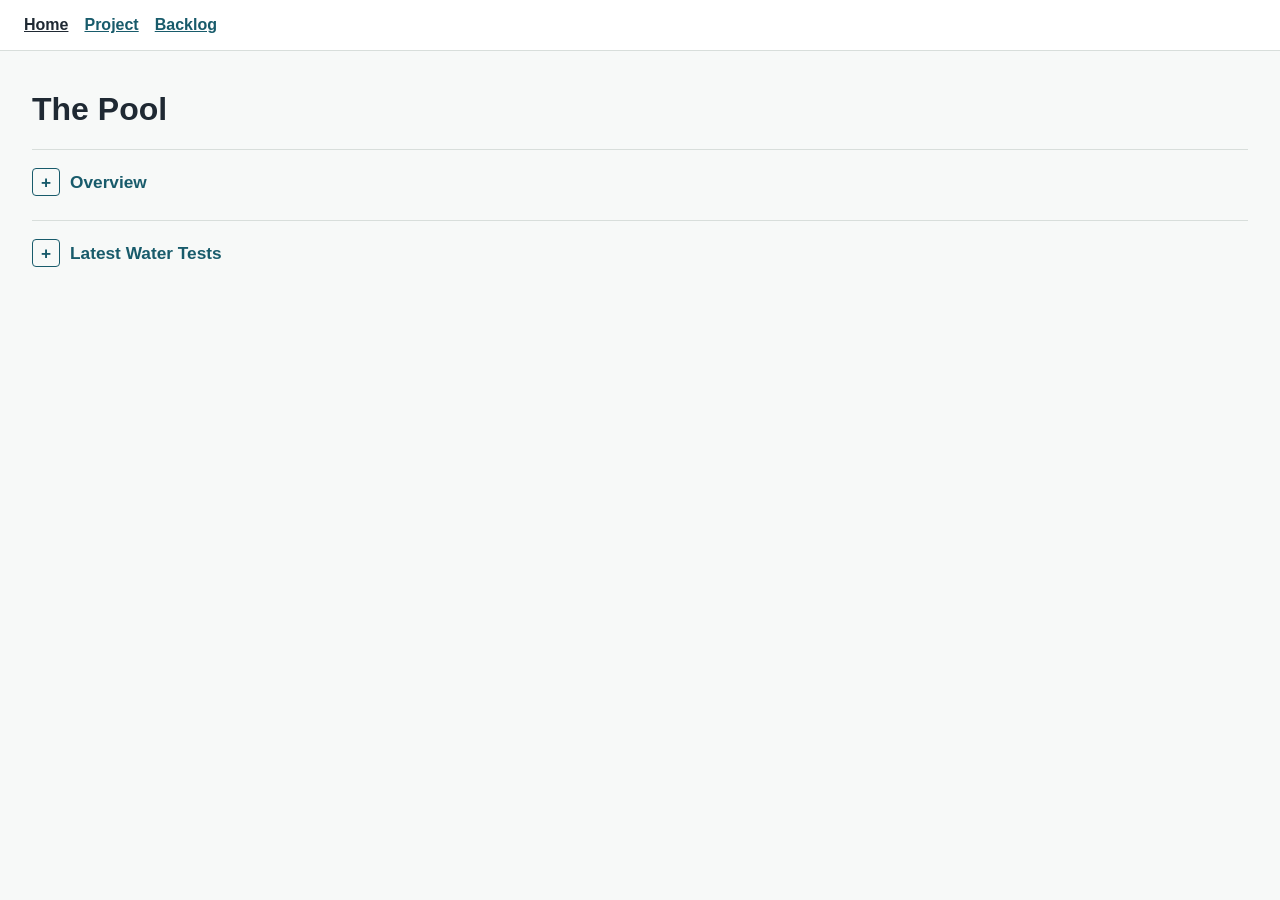
<file: public_html/index.html>
<!doctype html>
<html lang="en">
  <head>
    <meta charset="utf-8">
    <meta name="viewport" content="width=device-width, initial-scale=1">
    <title>The Pool</title>
    <link rel="stylesheet" href="styles.css">
  </head>
  <body>
    <header>
      <a href="index.html" aria-current="page">Home</a>
      <a href="project.html">Project</a>
      <a href="backlog.html">Backlog</a>
    </header>

    <main>
      <h1>The Pool</h1>
      <details class="page-section">
        <summary>Overview</summary>
        <div class="section-content">
          <p>Poolside website work starts here.</p>
        </div>
      </details>

      <details class="page-section">
        <summary>Latest Water Tests</summary>
        <div class="section-content">
          <section class="water-tests" aria-labelledby="latest-tests-title">
            <div class="section-heading">
              <h2 id="latest-tests-title">Last Three Readings</h2>
              <p>Readings use the seven values from the Leslie's 7-in-1 pool and spa strip bottle.</p>
            </div>

            <div class="strip-chart" aria-label="Leslie's 7-in-1 color chart">
              <div class="chart-heading">
                <span>Strip value</span>
                <span>Low</span>
                <span>High</span>
                <span>Bottle color chart</span>
                <span>Date<br><small>Jul 27, 8:00 AM</small></span>
                <span>Date<br><small>Jul 24, 8:00 AM</small></span>
                <span>Date<br><small>Jul 21, 8:00 AM</small></span>
              </div>

              <div class="chart-row">
                <div class="chart-label">
                  <strong>FCl (ppm)</strong>
                  <span>Free Chlorine</span>
                </div>
                <div class="range-value">1</div>
                <div class="range-value">3</div>
                <div class="swatches">
                  <span class="swatch fcl-0"><b>0</b><small>(0)</small></span>
                  <span class="swatch fcl-05"><b>0.5</b><small>(1)</small></span>
                  <span class="ok-range">
                    <span class="swatch fcl-1 ok"><b>1</b><small>(2)</small></span>
                    <span class="swatch fcl-3 ok"><b>3</b><small>(6)</small></span>
                  </span>
                  <span class="swatch fcl-5"><b>5</b><small>(10)</small></span>
                  <span class="swatch fcl-10"><b>10</b><small>(20)</small></span>
                </div>
                <div class="reading-cell" data-date="Jul 27, 8:00 AM">3</div>
                <div class="reading-cell" data-date="Jul 24, 8:00 AM">1</div>
                <div class="reading-cell" data-date="Jul 21, 8:00 AM">0.5</div>
              </div>

              <div class="chart-row">
                <div class="chart-label">
                  <strong>Br (ppm)</strong>
                  <span>Bromine</span>
                </div>
                <div class="range-value">2</div>
                <div class="range-value">6</div>
                <div class="reference-cell">Uses the FCl bottle scale values in parentheses.</div>
                <div class="reading-cell" data-date="Jul 27, 8:00 AM">6</div>
                <div class="reading-cell" data-date="Jul 24, 8:00 AM">2</div>
                <div class="reading-cell" data-date="Jul 21, 8:00 AM">1</div>
              </div>

              <div class="chart-row">
                <div class="chart-label">
                  <strong>TCl (ppm)</strong>
                  <span>Total Chlorine</span>
                </div>
                <div class="range-value">1</div>
                <div class="range-value">3</div>
                <div class="swatches">
                  <span class="swatch tcl-0"><b>0</b></span>
                  <span class="swatch tcl-05"><b>0.5</b></span>
                  <span class="ok-range">
                    <span class="swatch tcl-1 ok"><b>1</b></span>
                    <span class="swatch tcl-3 ok"><b>3</b></span>
                  </span>
                  <span class="swatch tcl-5"><b>5</b></span>
                  <span class="swatch tcl-10"><b>10</b></span>
                </div>
                <div class="reading-cell" data-date="Jul 27, 8:00 AM">3</div>
                <div class="reading-cell" data-date="Jul 24, 8:00 AM">1</div>
                <div class="reading-cell" data-date="Jul 21, 8:00 AM">0.5</div>
              </div>

              <div class="chart-row">
                <div class="chart-label">
                  <strong>Alk (ppm)</strong>
                  <span>Alkalinity</span>
                </div>
                <div class="range-value">80</div>
                <div class="range-value">120</div>
                <div class="swatches">
                  <span class="swatch alk-0"><b>0</b></span>
                  <span class="swatch alk-40"><b>40</b></span>
                  <span class="ok-range">
                    <span class="swatch alk-80 ok"><b>80</b></span>
                    <span class="swatch alk-120 ok"><b>120</b></span>
                  </span>
                  <span class="swatch alk-180"><b>180</b></span>
                  <span class="swatch alk-240"><b>240</b></span>
                </div>
                <div class="reading-cell" data-date="Jul 27, 8:00 AM">120</div>
                <div class="reading-cell" data-date="Jul 24, 8:00 AM">80</div>
                <div class="reading-cell" data-date="Jul 21, 8:00 AM">80</div>
              </div>

              <div class="chart-row">
                <div class="chart-label">
                  <strong>pH</strong>
                  <span>pH</span>
                </div>
                <div class="range-value">7.2</div>
                <div class="range-value">7.8</div>
                <div class="swatches">
                  <span class="swatch ph-62"><b>6.2</b></span>
                  <span class="swatch ph-68"><b>6.8</b></span>
                  <span class="ok-range">
                    <span class="swatch ph-72 ok"><b>7.2</b></span>
                    <span class="swatch ph-78 ok"><b>7.8</b></span>
                  </span>
                  <span class="swatch ph-84"><b>8.4</b></span>
                  <span class="swatch ph-90"><b>9.0</b></span>
                </div>
                <div class="reading-cell" data-date="Jul 27, 8:00 AM">7.8</div>
                <div class="reading-cell" data-date="Jul 24, 8:00 AM">7.2</div>
                <div class="reading-cell" data-date="Jul 21, 8:00 AM">7.8</div>
              </div>

              <div class="chart-row">
                <div class="chart-label">
                  <strong>TH (ppm)</strong>
                  <span>Total Hardness</span>
                </div>
                <div class="range-value">250</div>
                <div class="range-value">450</div>
                <div class="swatches">
                  <span class="swatch th-0"><b>0</b></span>
                  <span class="swatch th-100"><b>100</b></span>
                  <span class="ok-range">
                    <span class="swatch th-250 ok"><b>250</b></span>
                    <span class="swatch th-450 ok"><b>450</b></span>
                  </span>
                  <span class="swatch th-800"><b>800+</b></span>
                </div>
                <div class="reading-cell" data-date="Jul 27, 8:00 AM">250</div>
                <div class="reading-cell" data-date="Jul 24, 8:00 AM">450</div>
                <div class="reading-cell" data-date="Jul 21, 8:00 AM">250</div>
              </div>

              <div class="chart-row">
                <div class="chart-label">
                  <strong>CyA (ppm)</strong>
                  <span>Cyanuric Acid</span>
                </div>
                <div class="range-value">40</div>
                <div class="range-value">100</div>
                <div class="swatches">
                  <span class="swatch cya-0"><b>0</b></span>
                  <span class="ok-range">
                    <span class="swatch cya-40 ok"><b>40</b></span>
                    <span class="swatch cya-100 ok"><b>100</b></span>
                  </span>
                  <span class="swatch cya-150"><b>150</b></span>
                  <span class="swatch cya-250"><b>250</b></span>
                </div>
                <div class="reading-cell" data-date="Jul 27, 8:00 AM">40</div>
                <div class="reading-cell" data-date="Jul 24, 8:00 AM">40</div>
                <div class="reading-cell" data-date="Jul 21, 8:00 AM">100</div>
              </div>
            </div>
          </section>
        </div>
      </details>
    </main>
  </body>
</html>
</file>
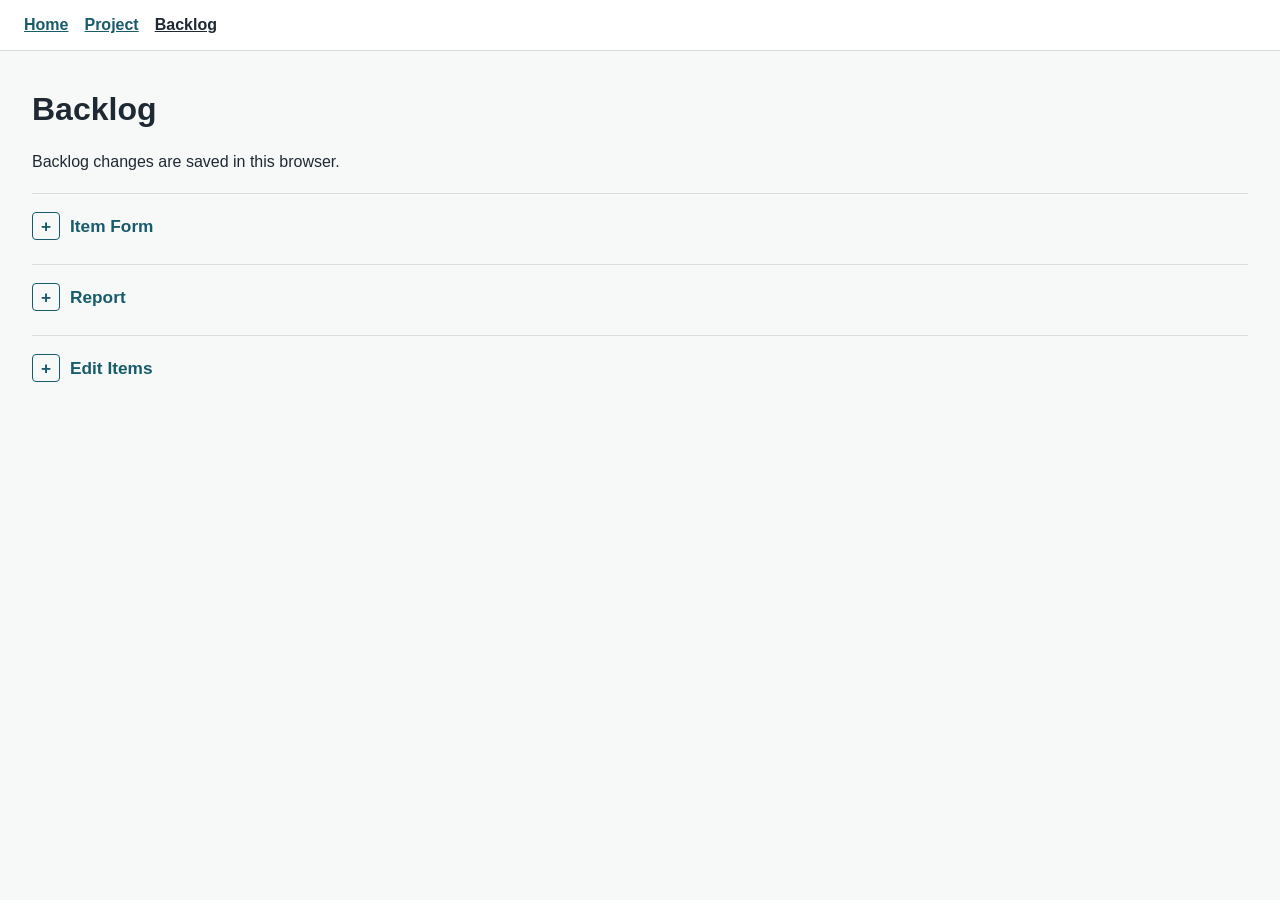
<file: public_html/backlog.html>
<!doctype html>
<html lang="en">
  <head>
    <meta charset="utf-8">
    <meta name="viewport" content="width=device-width, initial-scale=1">
    <title>Backlog - The Pool</title>
    <link rel="stylesheet" href="styles.css">
  </head>
  <body>
    <header>
      <a href="index.html">Home</a>
      <a href="project.html">Project</a>
      <a href="backlog.html" aria-current="page">Backlog</a>
    </header>

    <main>
      <h1>Backlog</h1>
      <p>Backlog changes are saved in this browser.</p>

      <details class="page-section" id="item-form-section">
        <summary>Item Form</summary>
        <div class="section-content">
          <form id="backlog-form">
            <input type="hidden" id="item-id">

            <label>
              Title
              <input id="item-title" required>
            </label>

            <label>
              Status
              <select id="item-status">
                <option>Not started</option>
                <option>In progress</option>
                <option>Done</option>
                <option>Blocked</option>
              </select>
            </label>

            <label>
              Priority
              <select id="item-priority">
                <option>P0</option>
                <option>P1</option>
                <option>P2</option>
                <option>P3</option>
              </select>
            </label>

            <label>
              Labels
              <input id="item-labels" placeholder="website, backlog">
            </label>

            <label>
              Assigned dev
              <input id="item-assigned" placeholder="Unassigned">
            </label>

            <label>
              Estimated code complete
              <input id="item-estimate" placeholder="TBD">
            </label>

            <label>
              Description
              <textarea id="item-description" rows="4"></textarea>
            </label>

            <div class="actions">
              <button type="submit">Save item</button>
              <button type="button" id="new-item">New item</button>
              <button type="button" id="reset-data">Reset data</button>
            </div>
          </form>
        </div>
      </details>

      <details class="page-section">
        <summary>Report</summary>
        <div class="section-content">
          <div class="table-wrap">
            <table>
              <thead>
                <tr>
                  <th>ID</th>
                  <th>Title</th>
                  <th>Status</th>
                  <th>Labels</th>
                  <th>Priority</th>
                  <th>Assigned dev</th>
                  <th>Estimated code complete</th>
                  <th>Description</th>
                </tr>
              </thead>
              <tbody id="backlog-report"></tbody>
            </table>
          </div>
        </div>
      </details>

      <details class="page-section">
        <summary>Edit Items</summary>
        <div class="section-content">
          <div id="backlog-items"></div>
        </div>
      </details>
    </main>

    <script src="backlog.js"></script>
  </body>
</html>
</file>
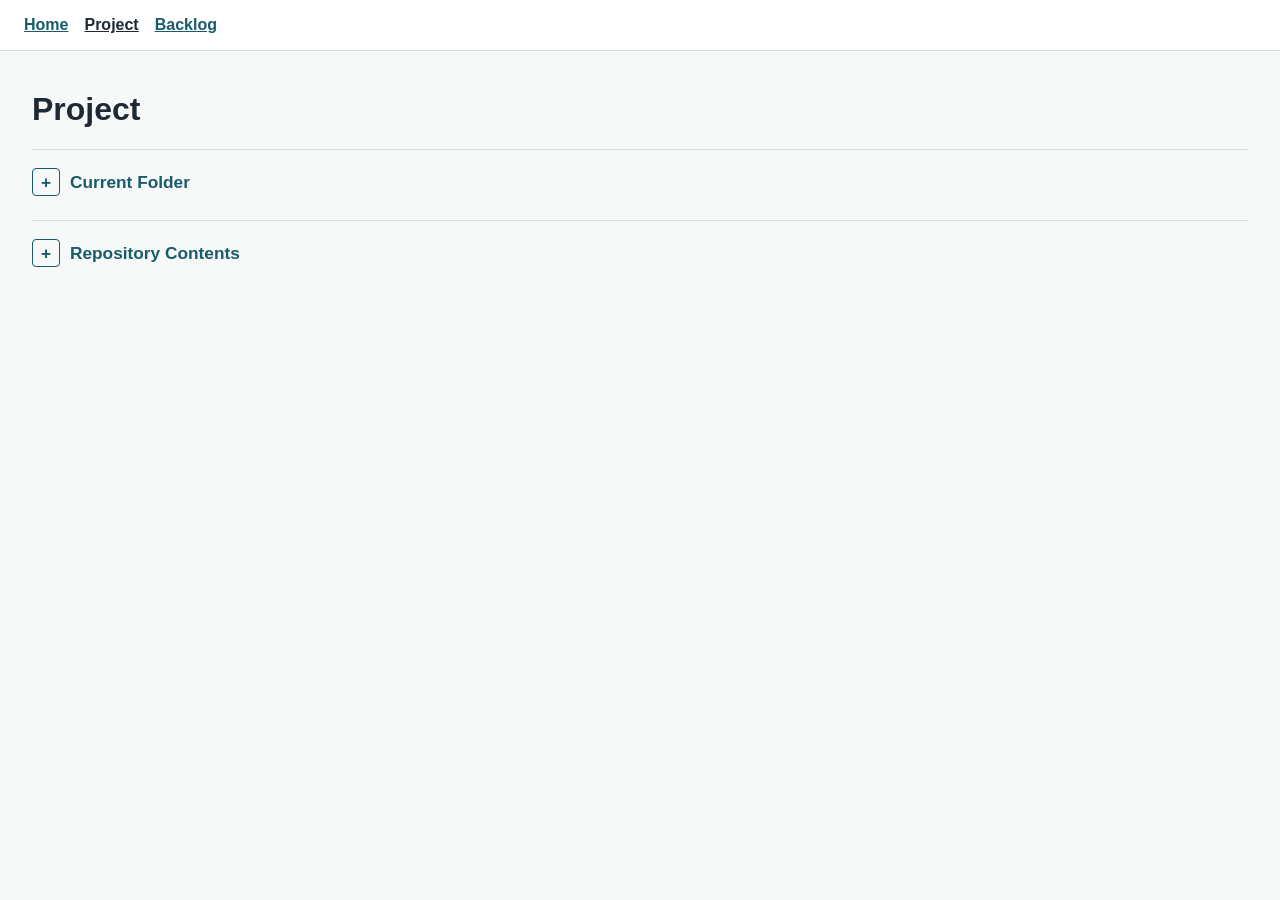
<file: public_html/project.html>
<!doctype html>
<html lang="en">
  <head>
    <meta charset="utf-8">
    <meta name="viewport" content="width=device-width, initial-scale=1">
    <title>Project - The Pool</title>
    <link rel="stylesheet" href="styles.css">
  </head>
  <body>
    <header>
      <a href="index.html">Home</a>
      <a href="project.html" aria-current="page">Project</a>
      <a href="backlog.html">Backlog</a>
    </header>

    <main>
      <h1>Project</h1>
      <details class="page-section">
        <summary>Current Folder</summary>
        <div class="section-content">
          <p>Current project folder: <code>the-pool</code>.</p>
        </div>
      </details>

      <details class="page-section">
        <summary>Repository Contents</summary>
        <div class="section-content">
          <p>The repo keeps website files, workflow skills, and Markdown notes together.</p>
        </div>
      </details>
    </main>
  </body>
</html>
</file>
<file: public_html/styles.css>
body {
  margin: 0;
  color: #1f2933;
  background: #f7f9f8;
  font-family: Arial, sans-serif;
}

header {
  display: flex;
  gap: 16px;
  padding: 16px 24px;
  border-bottom: 1px solid #d8dedb;
  background: #ffffff;
}

a {
  color: #185b6b;
  font-weight: 700;
}

a[aria-current="page"] {
  color: #1f2933;
}

main {
  box-sizing: border-box;
  max-width: 1280px;
  padding: 40px 32px;
  width: 100%;
}

h1 {
  margin-top: 0;
}

p,
li {
  line-height: 1.6;
}

form {
  display: grid;
  gap: 16px;
  margin: 0;
}

label {
  display: grid;
  gap: 6px;
  font-weight: 700;
}

input,
select,
textarea,
button {
  font: inherit;
}

input,
select,
textarea {
  border: 1px solid #bcc8c2;
  box-sizing: border-box;
  border-radius: 4px;
  padding: 10px;
  width: 100%;
}

button {
  border: 1px solid #185b6b;
  border-radius: 4px;
  background: #ffffff;
  color: #185b6b;
  cursor: pointer;
  font-weight: 700;
  padding: 10px 12px;
}

.page-section {
  border-top: 1px solid #d8dedb;
  margin-top: 18px;
  padding-top: 12px;
}

.page-section summary {
  align-items: center;
  color: #185b6b;
  cursor: pointer;
  display: flex;
  font-size: 1.08rem;
  font-weight: 700;
  gap: 10px;
  list-style: none;
  min-height: 40px;
}

.page-section summary::-webkit-details-marker {
  display: none;
}

.page-section summary::before {
  content: "+";
  border: 1px solid #185b6b;
  border-radius: 4px;
  box-sizing: border-box;
  display: inline-grid;
  flex: 0 0 28px;
  height: 28px;
  place-items: center;
  width: 28px;
}

.page-section[open] summary::before {
  content: "-";
}

.page-section summary:focus-visible {
  outline: 3px solid #8cc8d6;
  outline-offset: 3px;
}

.section-content {
  padding: 12px 0 20px;
}

.section-content > :first-child {
  margin-top: 0;
}

.section-content > :last-child {
  margin-bottom: 0;
}

.actions {
  display: flex;
  flex-wrap: wrap;
  gap: 10px;
}

.table-wrap {
  margin: 0 0 12px;
  overflow-x: auto;
}

table {
  border-collapse: collapse;
  min-width: 1120px;
  width: 100%;
}

th:nth-child(2),
td:nth-child(2) {
  width: 18%;
}

th:nth-child(8),
td:nth-child(8) {
  width: 34%;
}

th,
td {
  border: 1px solid #d8dedb;
  padding: 8px;
  text-align: left;
  vertical-align: top;
}

th {
  background: #eef3f1;
}

td {
  background: #ffffff;
}

.backlog-item {
  border-top: 1px solid #d8dedb;
  padding: 18px 0;
}

.backlog-item h3 {
  margin-bottom: 8px;
}

dl {
  display: grid;
  grid-template-columns: 120px 1fr;
  gap: 6px 12px;
  margin: 0;
}

dt {
  color: #5f6b66;
  font-weight: 700;
}

dd {
  margin: 0;
}

.section-heading {
  margin-bottom: 18px;
}

.section-heading h2 {
  font-size: 1.25rem;
  margin: 0 0 6px;
}

.section-heading p {
  margin: 0;
}

.water-tests {
  display: grid;
  gap: 24px;
}

.strip-chart {
  background: #ffffff;
  border: 1px solid #d8dedb;
  border-radius: 6px;
  display: grid;
  gap: 12px;
  padding: 14px;
}

.chart-heading,
.chart-row {
  display: grid;
  gap: 10px;
  grid-template-columns: minmax(120px, 160px) minmax(48px, 64px) minmax(48px, 64px) minmax(360px, 1fr) repeat(3, minmax(70px, 88px));
}

.chart-heading {
  color: #5f6b66;
  font-size: .85rem;
  font-weight: 700;
  text-transform: uppercase;
}

.chart-heading small {
  color: #1f2933;
  display: block;
  font-size: .72rem;
  line-height: 1.35;
  margin-top: 2px;
  text-transform: none;
}

.chart-label {
  display: grid;
  gap: 2px;
}

.chart-label strong {
  color: #1f2933;
}

.chart-label span {
  color: #5f6b66;
  font-size: .9rem;
}

.range-value {
  align-items: center;
  background: #f7f9f8;
  border: 1px solid #d8dedb;
  border-radius: 4px;
  display: grid;
  font-weight: 700;
  justify-items: center;
  min-height: 54px;
  padding: 6px;
}

.swatches {
  display: flex;
  gap: 6px;
}

.swatch {
  align-items: center;
  border: 2px solid transparent;
  border-radius: 5px;
  box-sizing: border-box;
  color: #1f2933;
  display: grid;
  flex: 1 1 58px;
  min-height: 54px;
  padding: 6px;
  text-align: center;
}

.swatch small {
  display: block;
  font-weight: 700;
}

.swatch.ok {
  border-color: transparent;
}

.ok-range {
  border: 5px solid #071f4d;
  border-radius: 8px;
  box-sizing: border-box;
  display: grid;
  flex: 2 1 122px;
  gap: 6px;
  grid-template-columns: repeat(2, minmax(58px, 1fr));
}

.reading-cell,
.reference-cell {
  align-items: center;
  background: #eef3f1;
  border-radius: 4px;
  display: grid;
  min-height: 54px;
  padding: 6px 8px;
}

.reading-cell {
  border-left: 3px solid #185b6b;
  font-weight: 700;
  justify-items: center;
}

.reference-cell {
  color: #5f6b66;
  font-size: .88rem;
}

.fcl-0 { background: #efeccf; }
.fcl-05 { background: #e3dad5; }
.fcl-1 { background: #dcc6d3; }
.fcl-3 { background: #c17cae; color: #ffffff; }
.fcl-5 { background: #a45b8f; color: #ffffff; }
.fcl-10 { background: #934a83; color: #ffffff; }

.tcl-0 { background: #dedda1; }
.tcl-05 { background: #d0d79e; }
.tcl-1 { background: #b7cba6; }
.tcl-3 { background: #88baa7; }
.tcl-5 { background: #66aaa3; color: #ffffff; }
.tcl-10 { background: #4ba5a7; color: #ffffff; }

.alk-0 { background: #c8ae47; }
.alk-40 { background: #a9ad48; }
.alk-80 { background: #6f926f; color: #ffffff; }
.alk-120 { background: #3f7e78; color: #ffffff; }
.alk-180 { background: #1f6e7d; color: #ffffff; }
.alk-240 { background: #1f596c; color: #ffffff; }

.ph-62 { background: #d48948; }
.ph-68 { background: #cf6b50; }
.ph-72 { background: #cd5d59; }
.ph-78 { background: #cd545c; }
.ph-84 { background: #c84960; color: #ffffff; }
.ph-90 { background: #c23e5f; color: #ffffff; }

.th-0 { background: #3ba7ab; }
.th-100 { background: #2f8198; color: #ffffff; }
.th-250 { background: #2e5b99; color: #ffffff; }
.th-450 { background: #263f7e; color: #ffffff; }
.th-800 { background: #342c67; color: #ffffff; }

.cya-0 { background: #c98243; }
.cya-40 { background: #bb5948; color: #ffffff; }
.cya-100 { background: #b73f5d; color: #ffffff; }
.cya-150 { background: #a93165; color: #ffffff; }
.cya-250 { background: #902f69; color: #ffffff; }

@media (max-width: 720px) {
  main {
    padding: 28px 18px;
  }

  .chart-heading {
    display: none;
  }

  .chart-row {
    grid-template-columns: 1fr;
  }

  .reading-cell {
    gap: 2px;
    justify-items: start;
  }

  .reading-cell::before {
    color: #5f6b66;
    content: attr(data-date);
    font-size: .78rem;
    font-weight: 700;
  }

  .swatches {
    flex-wrap: wrap;
  }
}
</file>
